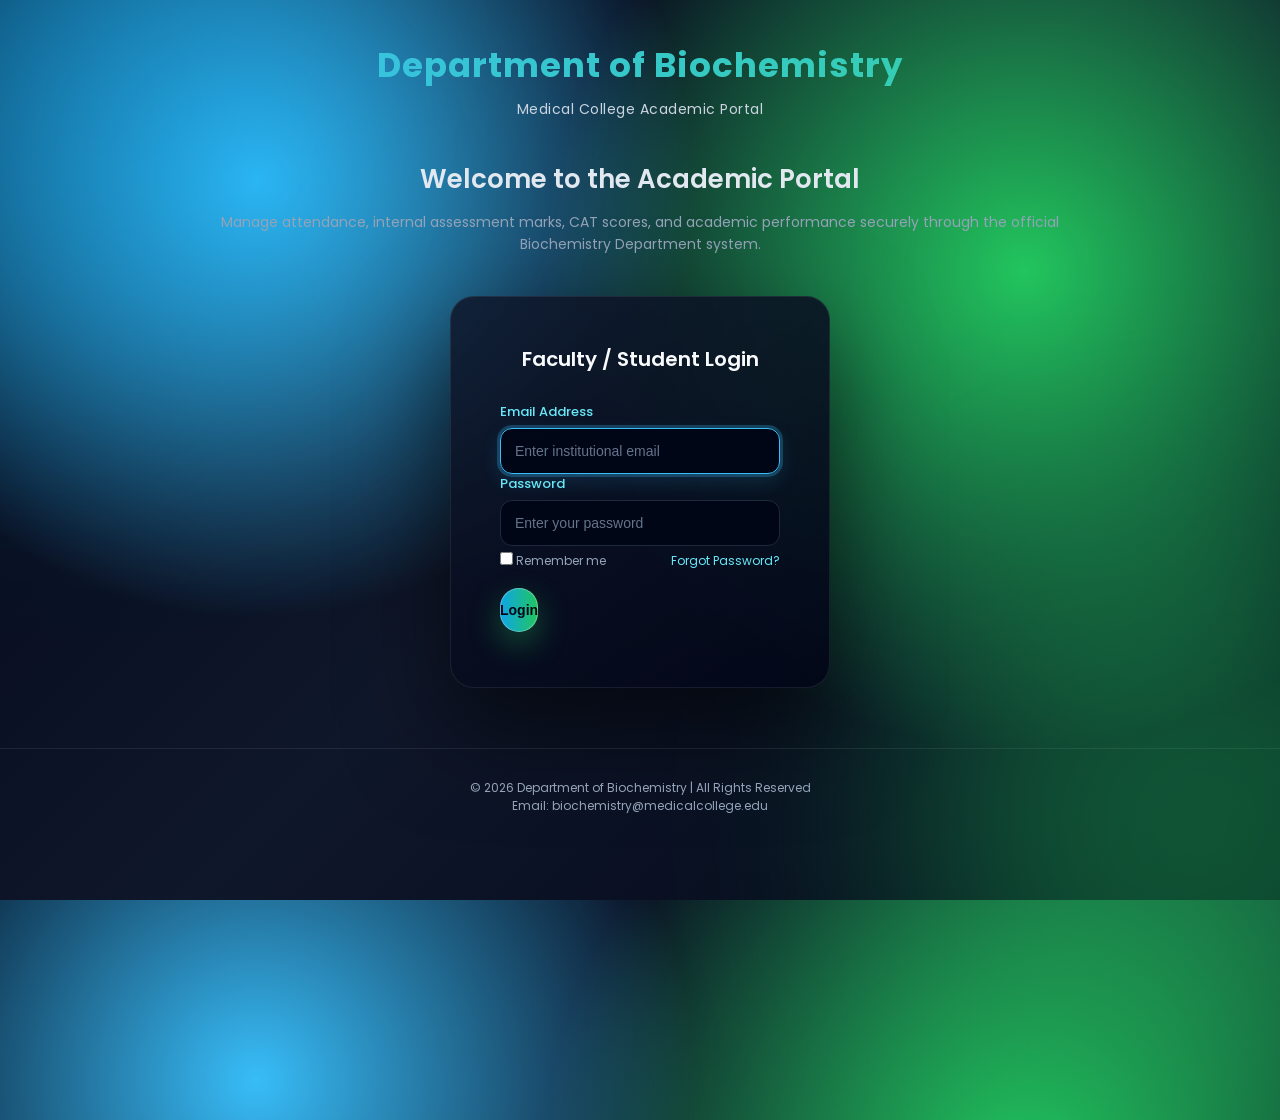
<file: index.html>
<!DOCTYPE html>
<html lang="en">
<head>
  <meta charset="UTF-8">
  <title>Department of Biochemistry | Student Portal</title>
  <meta name="viewport" content="width=device-width, initial-scale=1.0">

  <!-- SEO -->
  <meta name="description" content="Official Biochemistry Department Portal - Attendance, Marks, Academic Records and Student Services">
  <meta name="keywords" content="Biochemistry, Medical College, Attendance Portal, Marks Management">
  <meta name="author" content="Department of Biochemistry">

  <!-- Google Font -->
  <link href="https://fonts.googleapis.com/css2?family=Poppins:wght@300;400;500;600;700&display=swap" rel="stylesheet">

  <!-- CSS -->
  <link rel="stylesheet" href="css/style.css">
</head>

<body>

  <!-- ================= HEADER ================= -->
  <header class="main-header">
    <div class="logo-area">
      <h1>Department of Biochemistry</h1>
      <p>Medical College Academic Portal</p>
    </div>
  </header>


  <!-- ================= HERO SECTION ================= -->
  <section class="hero">
    <div class="hero-content">
      <h2>Welcome to the Academic Portal</h2>
      <p>
        Manage attendance, internal assessment marks, CAT scores, 
        and academic performance securely through the official 
        Biochemistry Department system.
      </p>
    </div>
  </section>


  <!-- ================= LOGIN SECTION ================= -->
  <section class="login-section">

    <div class="login-box">

      <h2>Faculty / Student Login</h2>

      <form id="loginForm">

        <div class="field">
          <label for="email">Email Address</label>
          <input 
            type="email" 
            id="email" 
            placeholder="Enter institutional email"
            required
            autofocus>
        </div>

        <div class="field">
          <label for="password">Password</label>
          <input 
            type="password" 
            id="password" 
            placeholder="Enter your password"
            required>
        </div>

        <div class="login-options">
          <label class="remember">
            <input type="checkbox"> Remember me
          </label>

          <a href="#" id="forgotLink" class="forgot-link">
            Forgot Password?
          </a>
        </div>

        <button type="submit" class="login-btn">Login</button>

        <p id="loginStatus" class="status-message"></p>

      </form>

    </div>

  </section>


  <!-- ================= FORGOT PASSWORD MODAL ================= -->
  <div id="forgotModal" class="modal">

    <div class="modal-content">
      <span class="close-btn" id="closeModal">&times;</span>

      <h3>Reset Password</h3>

      <p>
        Enter your registered email address. A password reset link 
        will be sent to your inbox.
      </p>

      <input type="email" id="resetEmail" placeholder="Enter your email" required>

      <button id="resetPasswordBtn">Send Reset Link</button>

      <p id="resetStatus" class="status-message"></p>
    </div>

  </div>


  <!-- ================= FOOTER ================= -->
  <footer class="footer">
    <div class="footer-content">
      <p>© 2026 Department of Biochemistry | All Rights Reserved</p>
      <p>Email: biochemistry@medicalcollege.edu</p>
    </div>
  </footer>


  <!-- ================= SCRIPTS ================= -->

  <!-- Firebase Login Script -->
  <script type="module" src="js/login.js"></script>

  <!-- Forgot Password Script -->
  <script>
    const forgotLink = document.getElementById("forgotLink");
    const modal = document.getElementById("forgotModal");
    const closeModal = document.getElementById("closeModal");

    forgotLink.addEventListener("click", (e) => {
      e.preventDefault();
      modal.style.display = "flex";
    });

    closeModal.addEventListener("click", () => {
      modal.style.display = "none";
    });

    window.onclick = function(event) {
      if (event.target === modal) {
        modal.style.display = "none";
      }
    };
  </script>

</body>
</html>
</file>
<file: css/style.css>
/* =========================================================
   GLOBAL RESET
========================================================= */
*,
*::before,
*::after {
  box-sizing: border-box;
  margin: 0;
  padding: 0;
}

body {
  font-family: "Poppins", "Segoe UI", sans-serif;
  background:
    radial-gradient(circle at 20% 20%, #38bdf8 0%, transparent 35%),
    radial-gradient(circle at 80% 30%, #22c55e 0%, transparent 40%),
    linear-gradient(135deg, #020617, #0f172a, #020617);
  color: #f1f5f9;
  min-height: 100vh;
  overflow-x: hidden;
  position: relative;
}

/* =========================================================
   FLOATING BACKGROUND BLOBS
========================================================= */
body::before,
body::after {
  content: "";
  position: absolute;
  width: 600px;
  height: 600px;
  border-radius: 50%;
  filter: blur(120px);
  opacity: 0.4;
  z-index: 0;
}

body::before {
  background: #0ea5e9;
  top: -200px;
  left: -200px;
}

body::after {
  background: #22c55e;
  bottom: -220px;
  right: -220px;
}

/* =========================================================
   HEADER
========================================================= */
.main-header {
  position: relative;
  z-index: 1;
  text-align: center;
  padding: 40px 20px 20px 20px;
}

.main-header h1 {
  font-size: 34px;
  font-weight: 700;
  background: linear-gradient(90deg, #38bdf8, #34d399);
  -webkit-background-clip: text;
  -webkit-text-fill-color: transparent;
  letter-spacing: 1px;
}

.main-header p {
  margin-top: 8px;
  font-size: 14px;
  color: #cbd5e1;
  letter-spacing: 0.5px;
}

/* =========================================================
   HERO SECTION
========================================================= */
.hero {
  position: relative;
  z-index: 1;
  text-align: center;
  padding: 20px 20px 40px 20px;
  max-width: 900px;
  margin: 0 auto;
}

.hero h2 {
  font-size: 26px;
  font-weight: 600;
  margin-bottom: 12px;
  color: #e2e8f0;
}

.hero p {
  font-size: 14px;
  color: #94a3b8;
  line-height: 1.6;
}

/* =========================================================
   LOGIN SECTION
========================================================= */
.login-section {
  position: relative;
  z-index: 1;
  display: flex;
  justify-content: center;
  padding-bottom: 60px;
}

/* =========================================================
   LOGIN CARD (GLASSMORPHISM)
========================================================= */
.login-box {
  width: 380px;
  padding: 48px 50px;
  border-radius: 24px;
  background: linear-gradient(
    145deg,
    rgba(15, 23, 42, 0.85),
    rgba(2, 6, 23, 0.92)
  );
  backdrop-filter: blur(20px);
  box-shadow:
    0 40px 100px rgba(0,0,0,0.6),
    inset 0 0 0 1px rgba(255,255,255,0.08);
  display: flex;
  flex-direction: column;
  gap: 18px;
  transition: all 0.3s ease;
}

.login-box:hover {
  transform: translateY(-4px);
  box-shadow:
    0 60px 130px rgba(0,0,0,0.75),
    inset 0 0 0 1px rgba(255,255,255,0.15);
}

.login-box h2 {
  text-align: center;
  font-size: 20px;
  font-weight: 600;
  color: #f8fafc;
  margin-bottom: 10px;
}

/* =========================================================
   INPUT FIELDS
========================================================= */
.field {
  display: flex;
  flex-direction: column;
  gap: 6px;
}

.field label {
  font-size: 13px;
  font-weight: 500;
  color: #67e8f9;
}

.field input {
  height: 46px;
  padding: 0 14px;
  border-radius: 12px;
  border: 1px solid #1e293b;
  background: rgba(2, 6, 23, 0.95);
  color: white;
  font-size: 14px;
  outline: none;
  transition: 0.25s ease;
}

.field input::placeholder {
  color: #64748b;
}

.field input:focus {
  border-color: #38bdf8;
  box-shadow:
    0 0 0 3px rgba(56,189,248,0.25),
    0 8px 20px rgba(56,189,248,0.15);
}

/* =========================================================
   LOGIN OPTIONS
========================================================= */
.login-options {
  display: flex;
  justify-content: space-between;
  align-items: center;
  font-size: 12px;
  margin-top: 6px;
}

.remember {
  color: #94a3b8;
}

.forgot-link {
  color: #67e8f9;
  text-decoration: none;
  transition: 0.2s ease;
}

.forgot-link:hover {
  text-decoration: underline;
  color: #a5f3fc;
}

/* =========================================================
   BUTTON
========================================================= */
.login-btn {
  margin-top: 18px;
  height: 44px;
  border-radius: 60px;
  border: none;
  cursor: pointer;
  font-size: 14px;
  font-weight: 600;
  color: #020617;
  background: linear-gradient(90deg, #0ea5e9, #22c55e);
  box-shadow:
    0 12px 30px rgba(34,197,94,0.35),
    inset 0 0 0 1px rgba(255,255,255,0.3);
  transition: all 0.2s ease;
}

.login-btn:hover {
  transform: translateY(-2px);
  box-shadow:
    0 16px 40px rgba(34,197,94,0.5);
}

.status-message {
  margin-top: 8px;
  font-size: 12px;
  text-align: center;
  color: #f87171;
}

/* =========================================================
   MODAL (FORGOT PASSWORD)
========================================================= */
.modal {
  display: none;
  position: fixed;
  inset: 0;
  background: rgba(0,0,0,0.7);
  justify-content: center;
  align-items: center;
  z-index: 999;
}

.modal-content {
  width: 340px;
  background: #0f172a;
  padding: 30px;
  border-radius: 16px;
  text-align: center;
  box-shadow: 0 30px 80px rgba(0,0,0,0.8);
}

.modal-content h3 {
  margin-bottom: 10px;
}

.modal-content input {
  width: 100%;
  height: 40px;
  margin: 15px 0;
  border-radius: 8px;
  border: 1px solid #1e293b;
  padding: 0 10px;
  background: #020617;
  color: white;
}

.modal-content button {
  height: 40px;
  border-radius: 8px;
  border: none;
  background: #0ea5e9;
  color: white;
  cursor: pointer;
}

.close-btn {
  float: right;
  cursor: pointer;
  font-size: 18px;
  color: #94a3b8;
}

/* =========================================================
   FOOTER
========================================================= */
.footer {
  position: relative;
  z-index: 1;
  text-align: center;
  padding: 30px 10px;
  font-size: 12px;
  color: #94a3b8;
  border-top: 1px solid rgba(255,255,255,0.08);
}

/* =========================================================
   RESPONSIVE
========================================================= */
@media (max-width: 768px) {

  .main-header h1 {
    font-size: 26px;
  }

  .hero h2 {
    font-size: 20px;
  }

  .login-box {
    width: 90%;
    padding: 36px 30px;
  }
}
</file>
